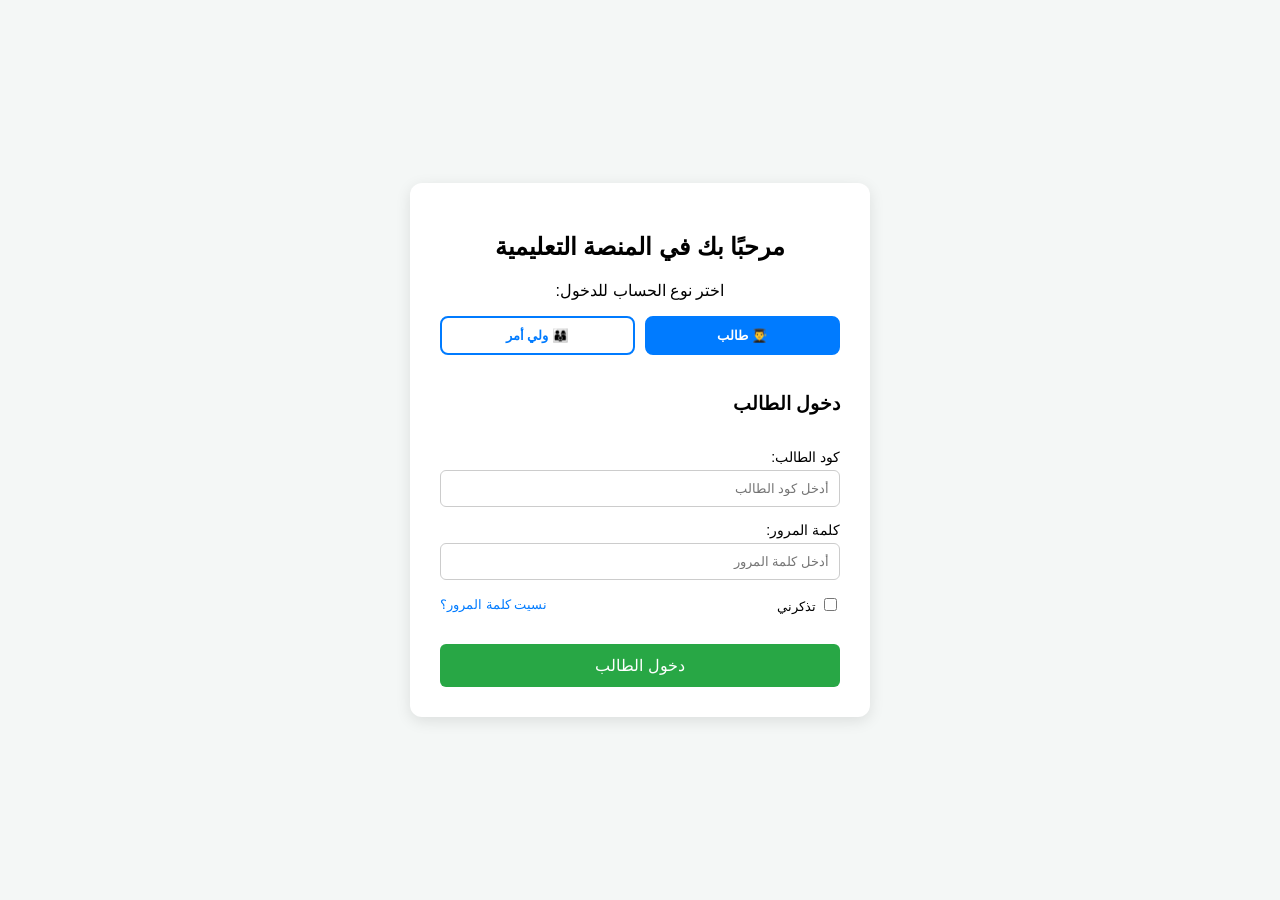
<file: login.html>
<!DOCTYPE html>
<html lang="ar" dir="rtl">
<head>
  <meta charset="UTF-8">
  <meta name="viewport" content="width=device-width, initial-scale=1.0">
  <title>تسجيل الدخول - المنصة التعليمية</title>
  <link rel="stylesheet" href="login.css">
</head>
<body>

  <div class="login-container">
    <h2>مرحبًا بك في المنصة التعليمية</h2>
    <p>اختر نوع الحساب للدخول:</p>

    <!-- أزرار تحديد الصفة -->
    <div class="role-selector">
      <button type="button" class="role-btn active" onclick="selectRole('student')">👨‍🎓 طالب</button>
      <button type="button" class="role-btn" onclick="selectRole('parent')">👨‍👩‍👦 ولي أمر</button>
    </div>

    <!-- نموذج تسجيل دخول الطالب -->
    <form id="student-form" class="auth-form">
      <h3>دخول الطالب</h3>

      <div class="form-group">
        <label for="student-id">كود الطالب:</label>
        <input type="text" id="student-id" placeholder="أدخل كود الطالب" required>
      </div>

      <!-- خانة الاسم تظهر تلقائياً للمستخدم الجديد فقط -->
      <div class="form-group" id="student-name-group" style="display: none;">
        <label for="student-name">اسم الطالب الرباعي (تسجيل جديد):</label>
        <input type="text" id="student-name" placeholder="أدخل اسمك الكامل">
      </div>

      <div class="form-group">
        <label for="student-pass">كلمة المرور:</label>
        <input type="password" id="student-pass" placeholder="أدخل كلمة المرور" required>
      </div>

      <!-- رسالة توضيحية لتنبيه الطالب (جديد / قديم / خطأ) -->
      <p id="student-msg" style="font-size: 13px; margin-bottom: 10px; text-align: center; display: none;"></p>

      <div class="form-group-options">
        <label>
          <input type="checkbox" name="remember"> تذكرني
        </label>
        <a href="#" class="forgot-pass">نسيت كلمة المرور؟</a>
      </div>
      <button type="submit" class="submit-btn" id="student-submit-btn">دخول الطالب</button>
    </form>

    <!-- نموذج تسجيل دخول ولي الأمر -->
    <form id="parent-form" class="auth-form hidden">
      <h3>دخول ولي الأمر</h3>
      <div class="form-group">
        <label for="parent-phone">رقم الهاتف / البريد:</label>
        <input type="text" id="parent-phone" placeholder="أدخل رقم الهاتف" required>
      </div>
      <div class="form-group">
        <label for="child-id">كود الطالب (ابنك):</label>
        <input type="text" id="child-id" placeholder="أدخل كود الطالب لمتابعته" required>
      </div>
      <div class="form-group">
        <label for="parent-pass">كلمة المرور:</label>
        <input type="password" id="parent-pass" placeholder="أدخل كلمة المرور" required>
      </div>

      <p id="parent-msg" style="color: red; font-size: 13px; margin-bottom: 10px; text-align: center; display: none;"></p>

      <div class="form-group-options">
        <label>
          <input type="checkbox" name="remember"> تذكرني
        </label>
        <a href="#" class="forgot-pass">نسيت كلمة المرور؟</a>
      </div>
      <button type="submit" class="submit-btn">متابعة الطالب</button>
    </form>
  </div>

  <script src="login.js"></script>
</body>
</html>
</file>
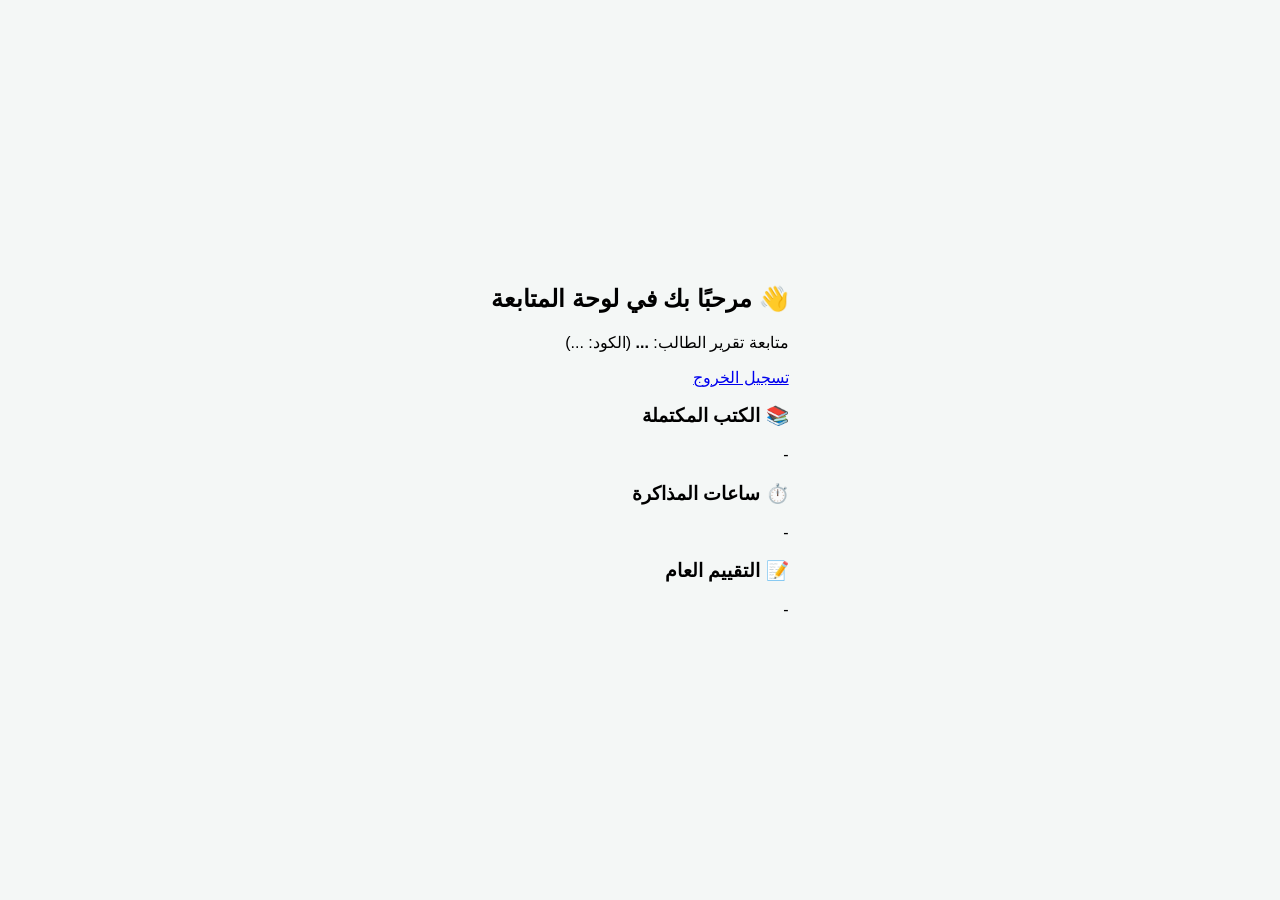
<file: parent-dashboard.html>
<!DOCTYPE html>
<html lang="ar" dir="rtl">
<head>
  <meta charset="UTF-8">
  <meta name="viewport" content="width=device-width, initial-scale=1.0">
  <title>لوحة متابعة ولي الأمر</title>
  <link rel="stylesheet" href="login.css">
</head>
<body>

  <div class="dashboard-container">
    <header class="dashboard-header">
      <h2>👋 مرحبًا بك في لوحة المتابعة</h2>
      <p>متابعة تقرير الطالب: <strong id="student-name">...</strong> (الكود: <span id="student-code">...</span>)</p>
      <a href="login.html" class="logout-btn">تسجيل الخروج</a>
    </header>

    <div class="stats-cards">
      <div class="card green">
        <h3>📚 الكتب المكتملة</h3>
        <p class="stat-number" id="stat-books">-</p>
      </div>
      <div class="card blue">
        <h3>⏱️ ساعات المذاكرة</h3>
        <p class="stat-number" id="stat-hours">-</p>
      </div>
      <div class="card orange">
        <h3>📝 التقييم العام</h3>
        <p class="stat-number" id="stat-score">-</p>
      </div>
    </div>
  </div>
  <script src="parent-dashboard.js"></script>
</body>
</html>
</file>
<file: login.css>
body {
  font-family: Arial, sans-serif;
  background-color: #f4f7f6;
  display: flex;
  justify-content: center;
  align-items: center;
  min-height: 100vh;
  margin: 0;
}

.login-container {
  background: #ffffff;
  padding: 30px;
  border-radius: 12px;
  box-shadow: 0 4px 15px rgba(0,0,0,0.1);
  width: 100%;
  max-width: 400px;
  text-align: center;
}

.role-selector {
  display: flex;
  gap: 10px;
  margin-bottom: 20px;
}

.role-btn {
  flex: 1;
  padding: 10px;
  border: 2px solid #007bff;
  background: transparent;
  color: #007bff;
  border-radius: 8px;
  cursor: pointer;
  font-weight: bold;
}

.role-btn.active {
  background: #007bff;
  color: #ffffff;
}

.auth-form {
  display: flex;
  flex-direction: column;
  gap: 15px;
  text-align: right;
}

.auth-form.hidden {
  display: none;
}

.form-group label {
  display: block;
  margin-bottom: 5px;
  font-size: 14px;
}

.form-group input {
  width: 100%;
  padding: 10px;
  border: 1px solid #ccc;
  border-radius: 6px;
  box-sizing: border-box;
}

.submit-btn {
  background: #28a745;
  color: white;
  border: none;
  padding: 12px;
  border-radius: 6px;
  cursor: pointer;
  font-size: 16px;
}

.submit-btn:hover {
  background: #218838;
}
.form-group-options {
  display: flex;
  justify-content: space-between;
  align-items: center;
  font-size: 13px;
  margin-bottom: 15px;
}

.forgot-pass {
  color: #007bff;
  text-decoration: none;
}

.forgot-pass:hover {
  text-decoration: underline;
}
</file>
